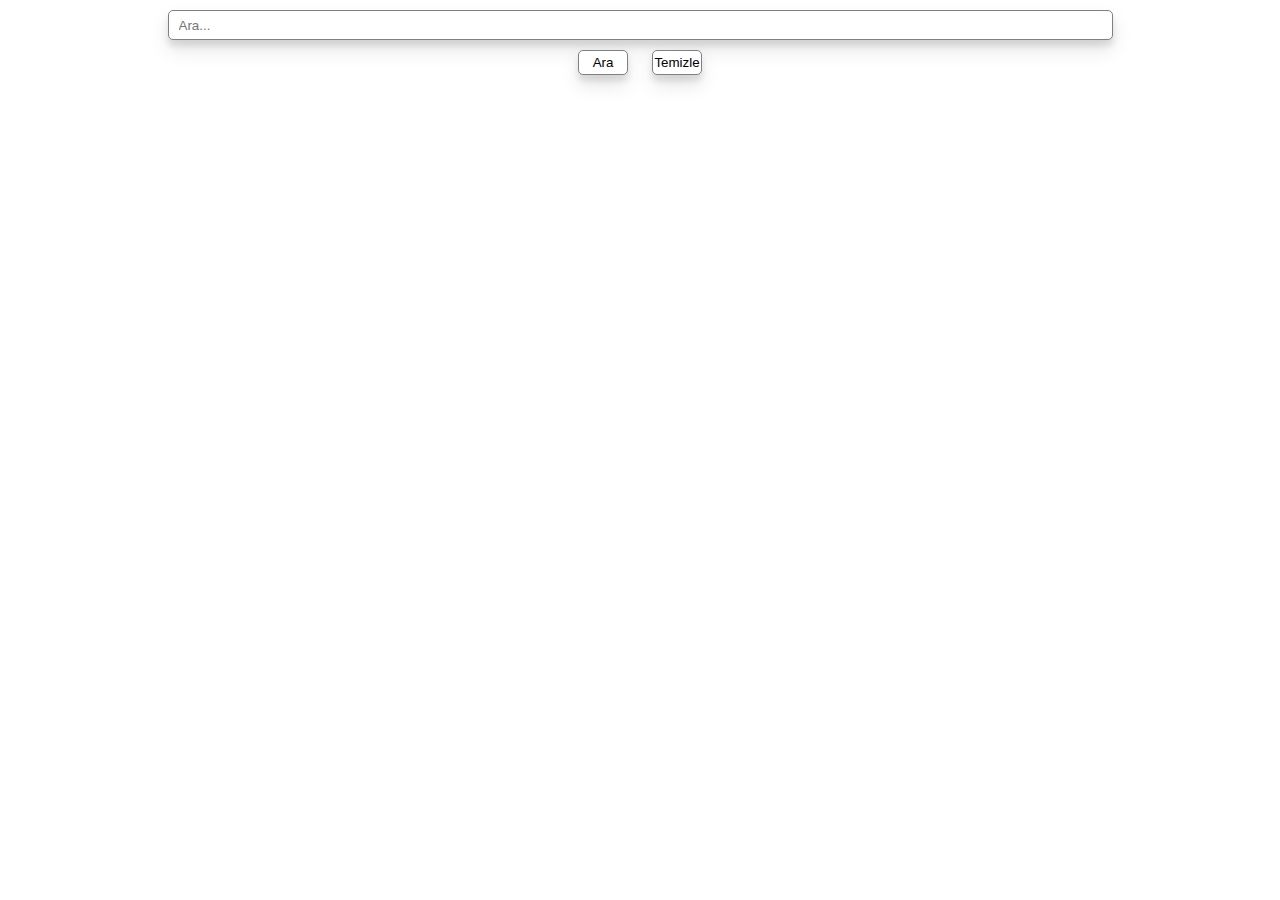
<file: 01-Resim Bulma Uygulaması/index.html>
<!DOCTYPE html>
<html lang="en">
<head>
    <meta charset="UTF-8">
    <meta http-equiv="X-UA-Compatible" content="IE=edge">
    <meta name="viewport" content="width=device-width, initial-scale=1.0">
    <link rel="stylesheet" href="style.css">
    <title>Resim Bulma Uygulaması</title>
</head>
<body>
  <div class="container">
    <div class="form-wrapper">
        <form action="" id="form">
            <input id="searchInput" type="text" placeholder="Ara..." style="width: 75%">

            <div class="button-wrapper">
                <button id="searchButton">Ara</button>
                <button id="clearButton">Temizle</button>
            </div>
        </form>
    </div>
    <div class="imagelist-wrapper">
        <!--resimlerimizi tutacak-->
    </div>
  </div>



    <script src="./script.js"></script>
</body>
</html>
</file>
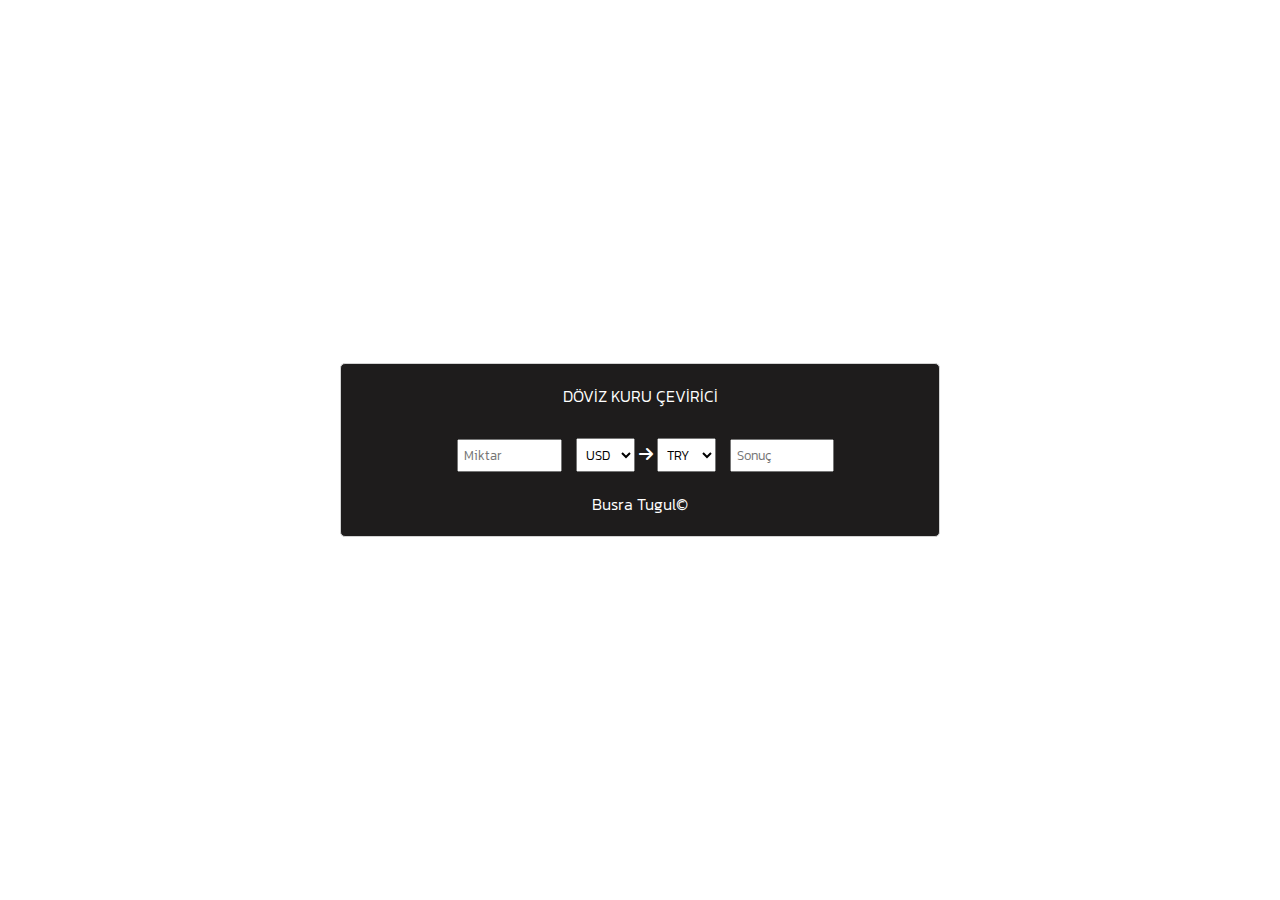
<file: 02-Döviz Kuru Uygulaması/index.html>
<!DOCTYPE html>
<html lang="en">
<head>
    <meta charset="UTF-8">
    <meta http-equiv="X-UA-Compatible" content="IE=edge">
    <meta name="viewport" content="width=device-width, initial-scale=1.0">
    <link rel="stylesheet" href="./style.css">
    <link rel="stylesheet" href="https://cdnjs.cloudflare.com/ajax/libs/font-awesome/6.4.0/css/all.min.css">
    <link href="https://fonts.googleapis.com/css2?family=Kanit:wght@200;300;500&display=swap" rel="stylesheet">
    <title>Currency Rates</title>
</head>
<body>
    <div id="container">
        <div id="main">
            <div class="header-wrapper">
                <h4">DÖVİZ KURU ÇEVİRİCİ</h4>
            </div>
            <div class="content-wrapper">
                <input id="amount" type="number" placeholder="Miktar">
                <select id="firstCurrencyOption">
                    <option selected>USD</option>
                    <option>EUR</option>
                    <option>JPY</option>
                    <option>BGN</option>
                    <option>CZK</option>
                    <option>DKK</option>
                    <option>GBP</option>
                    <option>HUF</option>
                    <option>PLN</option>
                    <option>RON</option>
                    <option>SEK</option>
                    <option>CHF</option>
                    <option>ISK</option>
                    <option>NOK</option>
                    <option>HRK</option>
                    <option>RUB</option>
                    <option>TRY</option>
                    <option>AUD</option>
                    <option>BRL</option>
                    <option>CAD</option>
                    <option>CNY</option>
                    <option>HKD</option>
                    <option>IDR</option>
                    <option>ILS</option>
                    <option>INR</option>
                    <option>KRW</option>
                    <option>MXN</option>
                    <option>MYR</option>
                    <option>NZD</option>
                    <option>PHP</option>
                    <option>SGD</option>
                    <option>THB</option>
                    <option>ZAR</option>
                </select>

                <i class="fa-solid fa-arrow-right"></i>

                <select id="secondCurrencyOption">
                    <option>USD</option>
                    <option>EUR</option>
                    <option>JPY</option>
                    <option>BGN</option>
                    <option>CZK</option>
                    <option>DKK</option>
                    <option>GBP</option>
                    <option>HUF</option>
                    <option>PLN</option>
                    <option>RON</option>
                    <option>SEK</option>
                    <option>CHF</option>
                    <option>ISK</option>
                    <option>NOK</option>
                    <option>HRK</option>
                    <option>RUB</option>
                    <option selected>TRY</option>
                    <option>AUD</option>
                    <option>BRL</option>
                    <option>CAD</option>
                    <option>CNY</option>
                    <option>HKD</option>
                    <option>IDR</option>
                    <option>ILS</option>
                    <option>INR</option>
                    <option>KRW</option>
                    <option>MXN</option>
                    <option>MYR</option>
                    <option>NZD</option>
                    <option>PHP</option>
                    <option>SGD</option>
                    <option>THB</option>
                    <option>ZAR</option>
                </select>

             <input type="number" id="result" readonly placeholder="Sonuç">   

             <span><a href="https://github.com/busratugul" target="_blank"> Busra Tugul</a>&copy;</span>
            </div>
        </div>
    </div>

    <script src="./currency.js"></script>
    <script src="./main.js"></script>
</body>
</html>
</file>
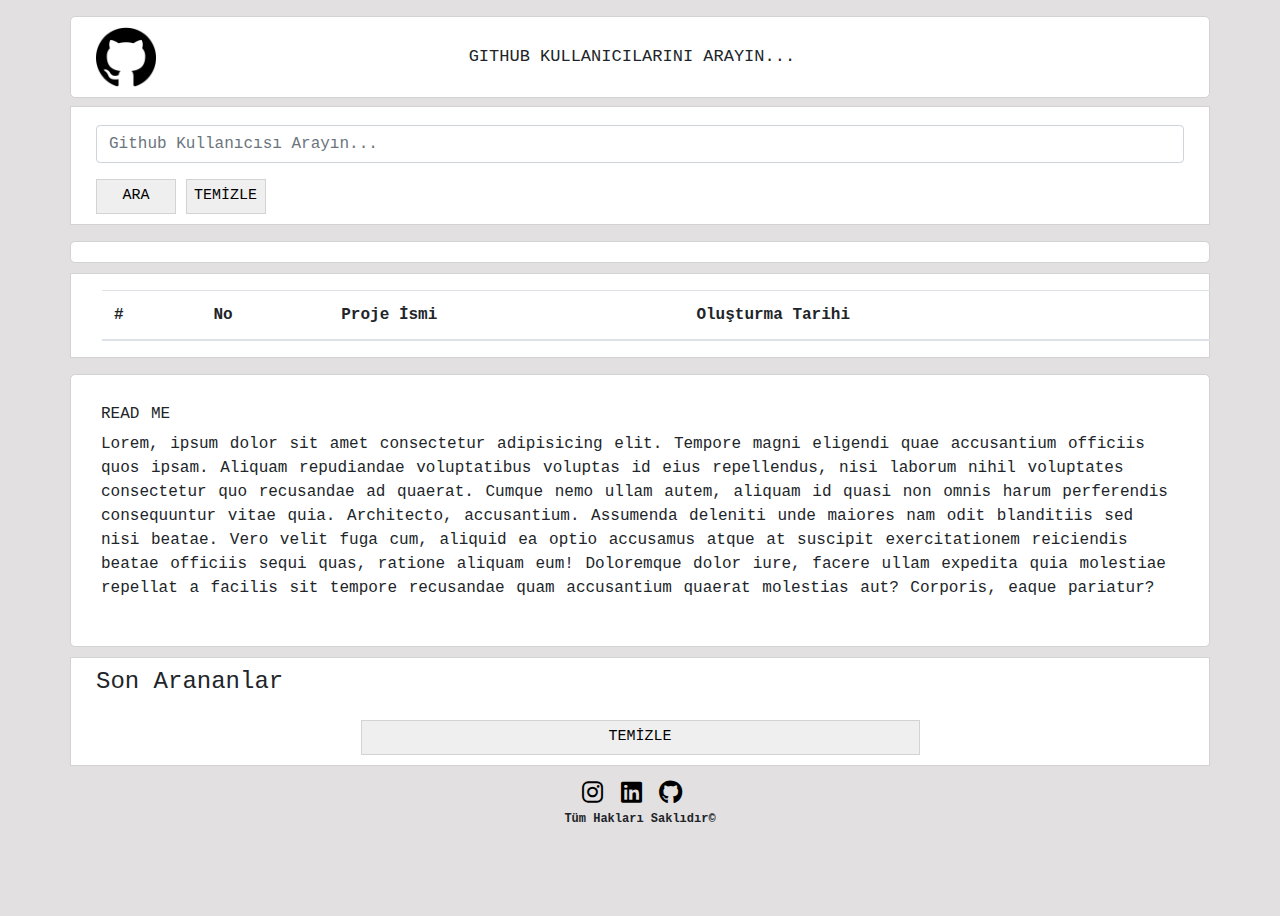
<file: 03-GitHub App/index.html>
<!DOCTYPE html>
<html lang="en">
<head>
    <meta charset="UTF-8">
    <meta http-equiv="X-UA-Compatible" content="IE=edge">
    <meta name="viewport" content="width=device-width, initial-scale=1.0">
    <link rel="stylesheet" href="https://cdnjs.cloudflare.com/ajax/libs/font-awesome/6.4.0/css/all.min.css">
    <link rel="stylesheet" href="https://cdn.jsdelivr.net/npm/bootstrap@4.3.1/dist/css/bootstrap.min.css" integrity="sha384-ggOyR0iXCbMQv3Xipma34MD+dH/1fQ784/j6cY/iJTQUOhcWr7x9JvoRxT2MZw1T" crossorigin="anonymous">
    <link rel="stylesheet" href="./css/app.css">
    <link rel="stylesheet" href="./css/header.css">
    <link rel="stylesheet" href="./css/content.css">
    <title>Git-Hub App</title>
</head>
<body>


    <div class="container">
    <div id="header" class="row mt-3">
            <div class="col-sm-2 col-md-3 col-lg-4">
                <img src="./img/githublogo.png" alt="github" id="github-logo">
            </div>
            <div class="col-sm-10 col-md-9 col-lg-8 mt-8">
                <h4 class="header-title">GITHUB KULLANICILARINI ARAYIN...</h4>
            </div>
        </div>

    <div id="searchDiv"class="row mt-2">
        <div class="col-sm-12 col-md-12 col-lg-12 mt-2" >
            <form action="" id="searchform">
                <input id="githubname" type="text" class="form-control" placeholder="Github Kullanıcısı Arayın...">
                <div>
                    <button type="submit" class="buton mt-3">
                        ARA
                    </button>
                    <button type="button" id="clearButton" class="buton mt-3">
                        TEMİZLE
                    </button>
                </div>
            </form>
            </div>
        </div>

    <div id="profileContentDiv" class="row mt-3">
           <!--  <div class="col-sm-12 col-md-4 col-lg-4 mt-3 mb-3">
                    <div id="profileDiv">
                        <img id="profileImg" class="mb-3" src="./img/134439412.jpeg" width="200" height="200" alt="">
                        <hr>
                        <span>Busra Tugul</span>
                        <span>Yazılım Geliştirici</span>
                    </div>
            </div>

            <div class="col-sm-12 col-md-8 col-lg-8 mt-3 mb-3">
                    <div id="badgeDiv" class="mt-1">
                        <button type="button" class="btn btn-secondary">
                            Takipçi <span class="badge badge-light">4</span>
                          </button>
                        <button type="button" class="btn btn-secondary">
                            Takip Edilen <span class="badge badge-light">4</span>
                          </button>
                        <button type="button" class="btn btn-secondary">
                            Repolar <span class="badge badge-light">4</span>
                          </button>
                    </div>
                    <div id="infoDiv" class="mt-3" >
                        <div class="info">
                            <img class="mr-1" src="./img/company.png" width="6%" height="10%" alt="" >
                            <span>Apple</span>
                        </div>
                        <div class="info">
                            <img class="mr-2" src="./img/location.png" width="5%" height="5%" alt="" >
                            <span>Istanbul</span>
                        </div>
                        <div class="info">
                            <img class="mr-2" src="./img/mail.png" width="5%" height="5%" alt="">
                            <span>bsratugul@gmail.com</span>
                        </div>
                        <div class="info">
                            <a id="showRepo" href="#">Repoları Göster</a>
                        </div>
                    </div>

            </div> -->
    </div>

    <div id="reposDiv" class="row">
        <div class="col-sm-12 col-md-12 col-lg-12">
            <table id="table"  class="table table-striped m-3">
                <thead>
                  <tr>
                    <th scope="col">#</th>
                    <th scope="col">No</th>
                    <th scope="col">Proje İsmi</th>
                    <th scope="col">Oluşturma Tarihi</th>
                  </tr>
                </thead>
                <tbody id="tableContent">
                  <!-- <tr>
                    <th scope="row">1</th>
                    <td>Mark</td>
                    <td>Otto</td>
                  </tr> -->
                </tbody>
              </table>
        </div>
    </div>

    <div class="row mt-3">
    <div id="readMeDiv" class="col-sm-12 col-md-12 col-lg-12">

    <h6>READ ME</h6>
        <p id="todaySentenceDiv">
            Lorem, ipsum dolor sit amet consectetur adipisicing elit. Tempore magni eligendi quae accusantium officiis quos ipsam. Aliquam repudiandae voluptatibus voluptas id eius repellendus, nisi laborum nihil voluptates consectetur quo recusandae ad quaerat. Cumque nemo ullam autem, aliquam id quasi non omnis harum perferendis consequuntur vitae quia. Architecto, accusantium. Assumenda deleniti unde maiores nam odit blanditiis sed nisi beatae. Vero velit fuga cum, aliquid ea optio accusamus atque at suscipit exercitationem reiciendis beatae officiis sequi quas, ratione aliquam eum! Doloremque dolor iure, facere ullam expedita quia molestiae repellat a facilis sit tempore recusandae quam accusantium quaerat molestias aut? Corporis, eaque pariatur?
        </p>
     
    </div>
    </div>

    <div id="searchUserDiv" class="row">
        <div class="col-sm-12 col-md-6 col-lg-6">
            <div id="searchMain">
                <h4>Son Arananlar</h4>
            </div>
        </div>

        <ul id="searchedUserList" class="list-group">
            <!-- <li class="list-group-item">Onur Tugul</li> -->
           
        </ul>

        <button id="clearAllButton" class="buton mt-3" style="width:50%; margin: auto;"> TEMİZLE </button>

    </div>

    <div class="col-sm-12 col-md-12 col-lg-12">
          <div class="footer mt-3">
            <a href="https://github.com/busratugul" target="_blank"><i class="fa-brands fa-instagram fa-xl"></i></a>
            <a href="https://github.com/busratugul" target="_blank"><i class="fa-brands fa-linkedin fa-xl ml-2"></i></a>
            <a href="https://github.com/busratugul" target="_blank"><i class="fa-brands fa-github fa-xl ml-2 mr-3"></i></a>
            <br> 
            <span style="font-size:small ;"><b> Tüm Hakları Saklıdır&#169</b></span>
          </div>
        </div>
    
    </div>
    











    <script src="./js/storage.js"></script>
    <script src="./js/ui.js"></script>
    <script src="./js/github.js"></script>
    <script src="./js/main.js"></script>
    <script src="https://code.jquery.com/jquery-3.3.1.slim.min.js" integrity="sha384-q8i/X+965DzO0rT7abK41JStQIAqVgRVzpbzo5smXKp4YfRvH+8abtTE1Pi6jizo" crossorigin="anonymous"></script>
    <script src="https://cdn.jsdelivr.net/npm/popper.js@1.14.7/dist/umd/popper.min.js" integrity="sha384-UO2eT0CpHqdSJQ6hJty5KVphtPhzWj9WO1clHTMGa3JDZwrnQq4sF86dIHNDz0W1" crossorigin="anonymous"></script>
    <script src="https://cdn.jsdelivr.net/npm/bootstrap@4.3.1/dist/js/bootstrap.min.js" integrity="sha384-JjSmVgyd0p3pXB1rRibZUAYoIIy6OrQ6VrjIEaFf/nJGzIxFDsf4x0xIM+B07jRM" crossorigin="anonymous"></script>
    
</body>
</html>
</file>
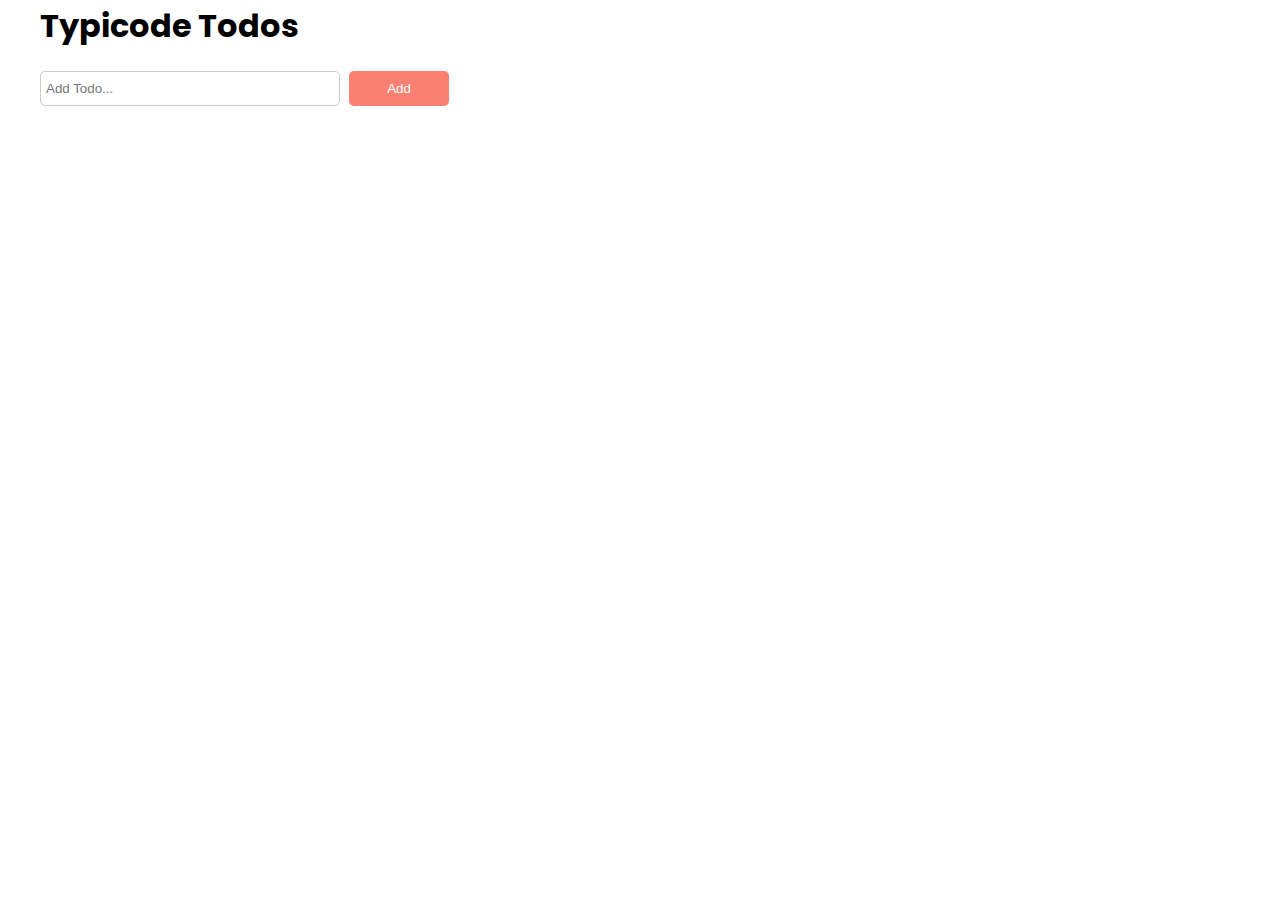
<file: 05-Typicode Todos/index.html>
<!DOCTYPE html>
<html lang="en">
  <head>
    <meta charset="UTF-8" />
    <meta http-equiv="X-UA-Compatible" content="IE=edge" />
    <meta name="viewport" content="width=device-width, initial-scale=1.0" />
    <link rel="stylesheet" href="style.css" />
    <title>Typicode Todos</title>
  </head>
  <body>
    <div class="container">
      <header>
        <h1>Typicode Todos</h1>
      </header>
      <main>
        <form id="todo-form">
          <input type="text" id="title" placeholder="Add Todo..." />
          <button type="submit">Add</button>
        </form>

        <div id="todo-list"></div>
      </main>
    </div>

    <script src="./script.js"></script>
  </body>
</html>
</file>
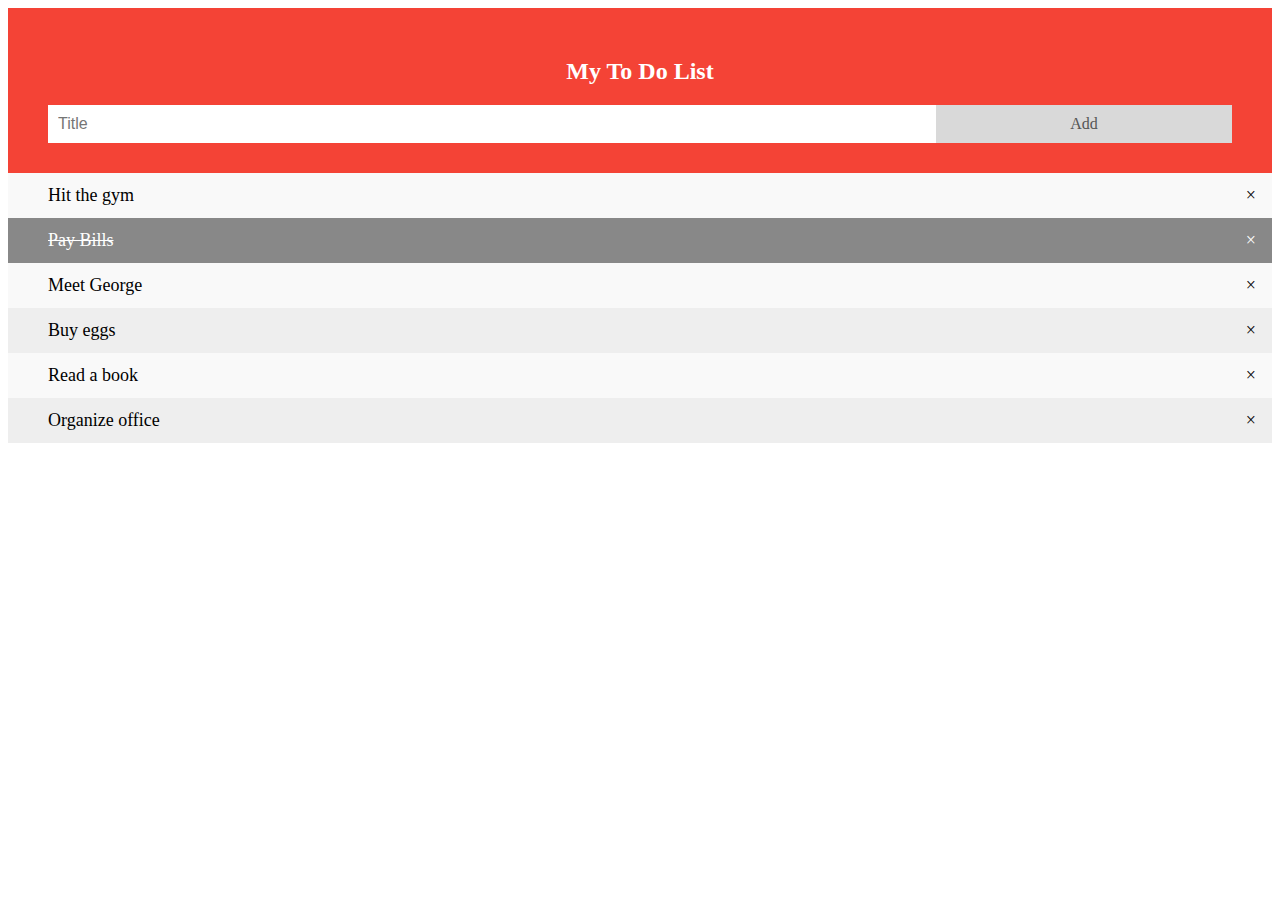
<file: 06-basic-todo-list/index.html>
<!DOCTYPE html>
<html lang="en">
<head>
    <meta charset="UTF-8">
    <meta http-equiv="X-UA-Compatible" content="IE=edge">
    <meta name="viewport" content="width=device-width, initial-scale=1.0">
    <link rel="stylesheet" href="style.css">
    <title>ToDo List</title>
</head>
<body>
    <div id="myDIV" class="header">
         <h2>My To Do List</h2>    
         <input type="text" id="myInput" placeholder="Title">
         <span onclick="newElement()" class="addBtn">Add</span>
    </div>

    <ul id="myUL">
        <li>Hit the gym</li>
        <li class="checked">Pay Bills</li>
        <li>Meet George</li>
        <li>Buy eggs</li>
        <li>Read a book</li>
        <li>Organize office</li>
    </ul>



    <script src="app.js"></script>
</body>
</html>
</file>
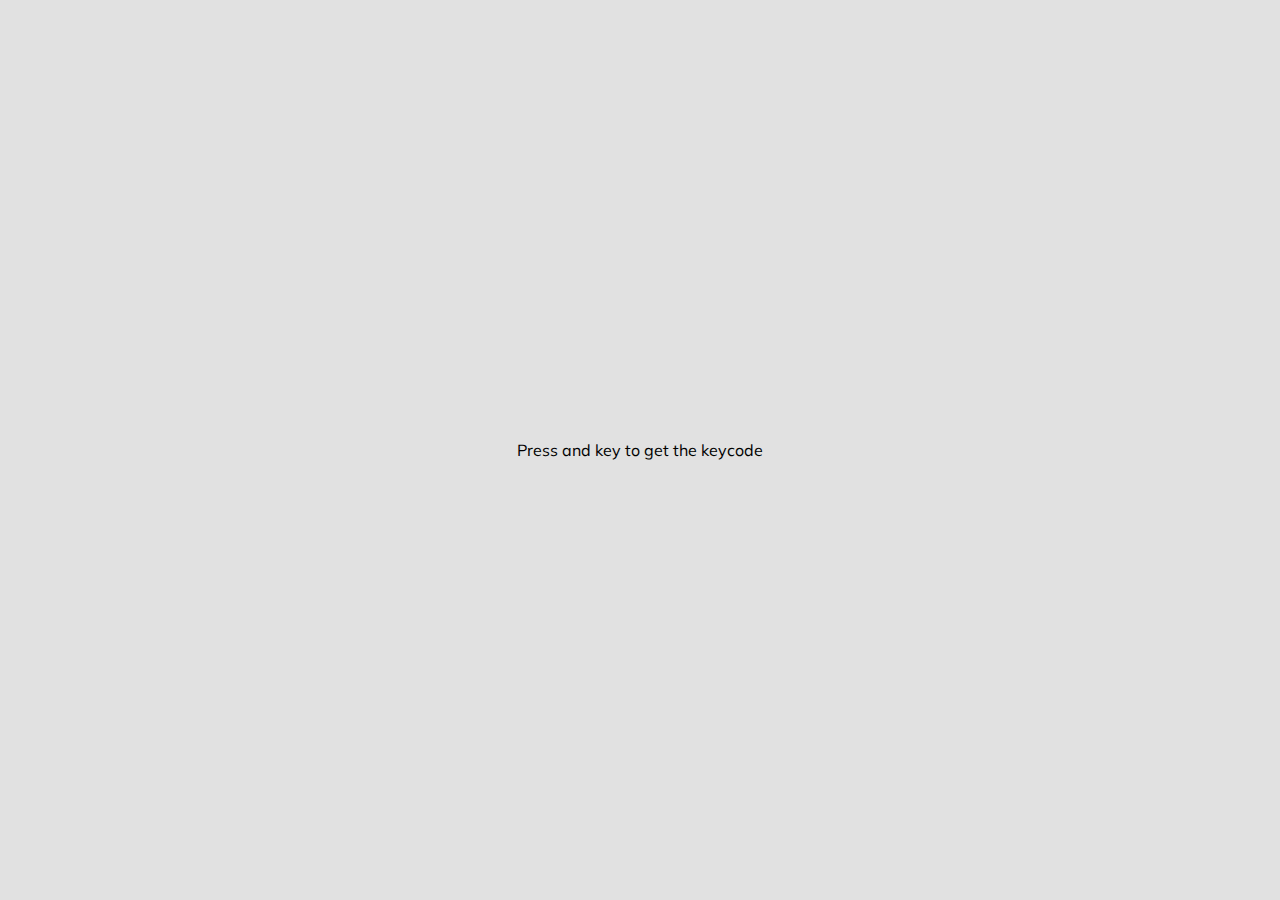
<file: 07-KeyCode/index.html>
<!DOCTYPE html>
<html lang="en">
  <head>
    <meta charset="UTF-8" />
    <meta name="viewport" content="width=device-width, initial-scale=1.0" />
    <link rel="stylesheet" href="style.css" />
    <title>Event KeyCodes</title>
  </head>
  <body>
    <div id="insert">Press and key to get the keycode</div>
    <script src="script.js"></script>
  </body>
</html>
</file>
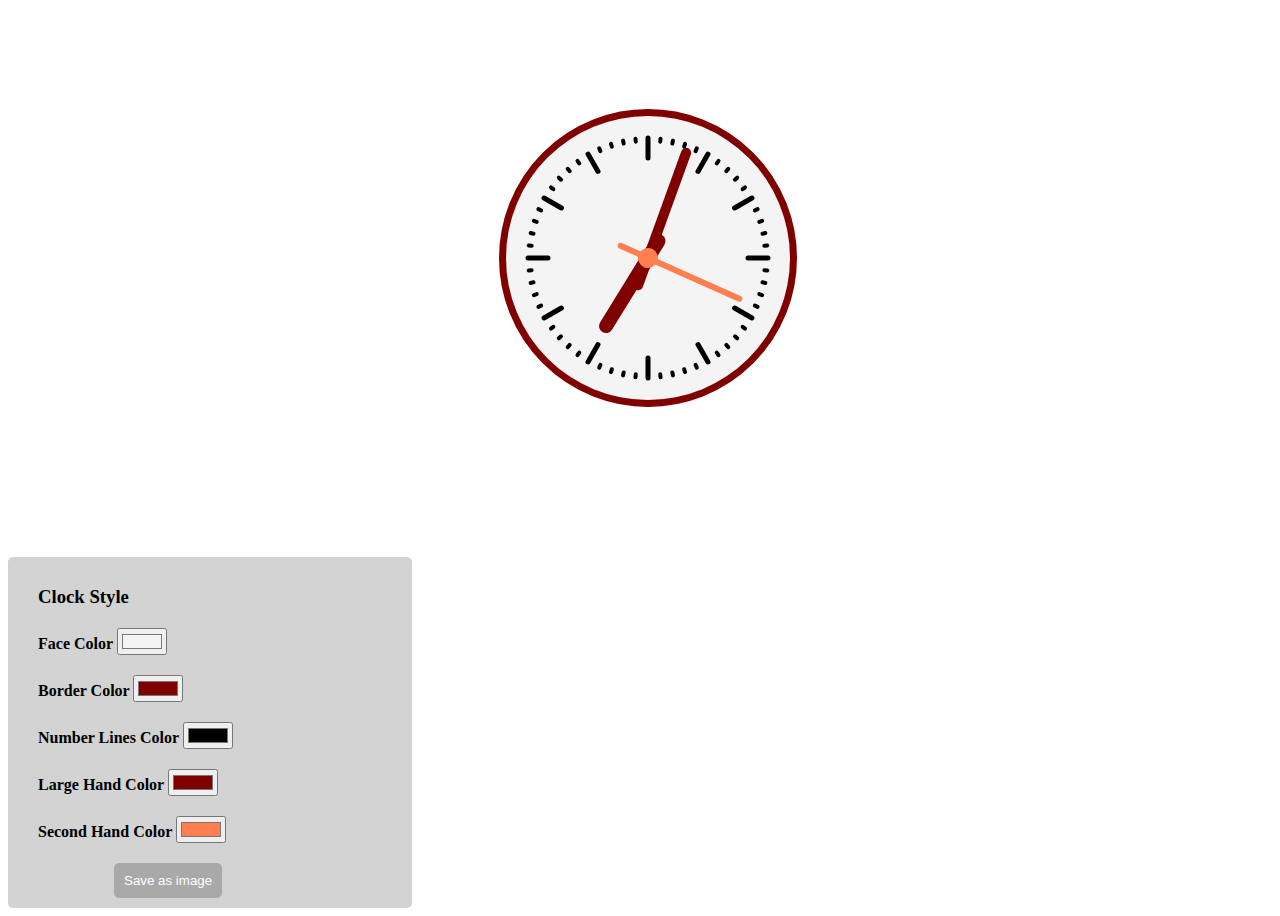
<file: 11-animatedClock/index.html>
<!DOCTYPE html>
<html lang="en">
<head>
    <meta charset="UTF-8">
    <meta name="viewport" content="width=device-width, initial-scale=1.0">
    <link rel="stylesheet" href="style.css">
    <title>Animated Clock</title>
</head>
<body>
    <div class="card">
        <h3>Clock Style</h3>
        <form>
            <div class="form-input">
                <label for="face-color">Face Color</label>
                <input type="color" value="#f4f4f4" id="face-color">
            </div>
            <div class="form-input">
                <label for="border-color">Border Color</label>
                <input type="color" value="#800000" id="border-color">
            </div>
            <div class="form-input">
                <label for="line-color">Number Lines Color</label>
                <input type="color" value="#000000" id="line-color">
            </div>
            <div class="form-input">
                <label for="large-hand-color">Large Hand Color</label>
                <input type="color" value="#800000" id="large-hand-color">
            </div>
            <div class="form-input">
                <label for="second-hand-color">Second Hand Color</label>
                <input type="color" value="#ff7f50" id="second-hand-color">
            </div>
        </form>
        <button id="save-btn">Save as image</button>
    </div>
    <div><canvas id="canvas" width="500" height="500"></canvas></div>
    
    <script src="script.js"></script>
</body>
</html>
</file>
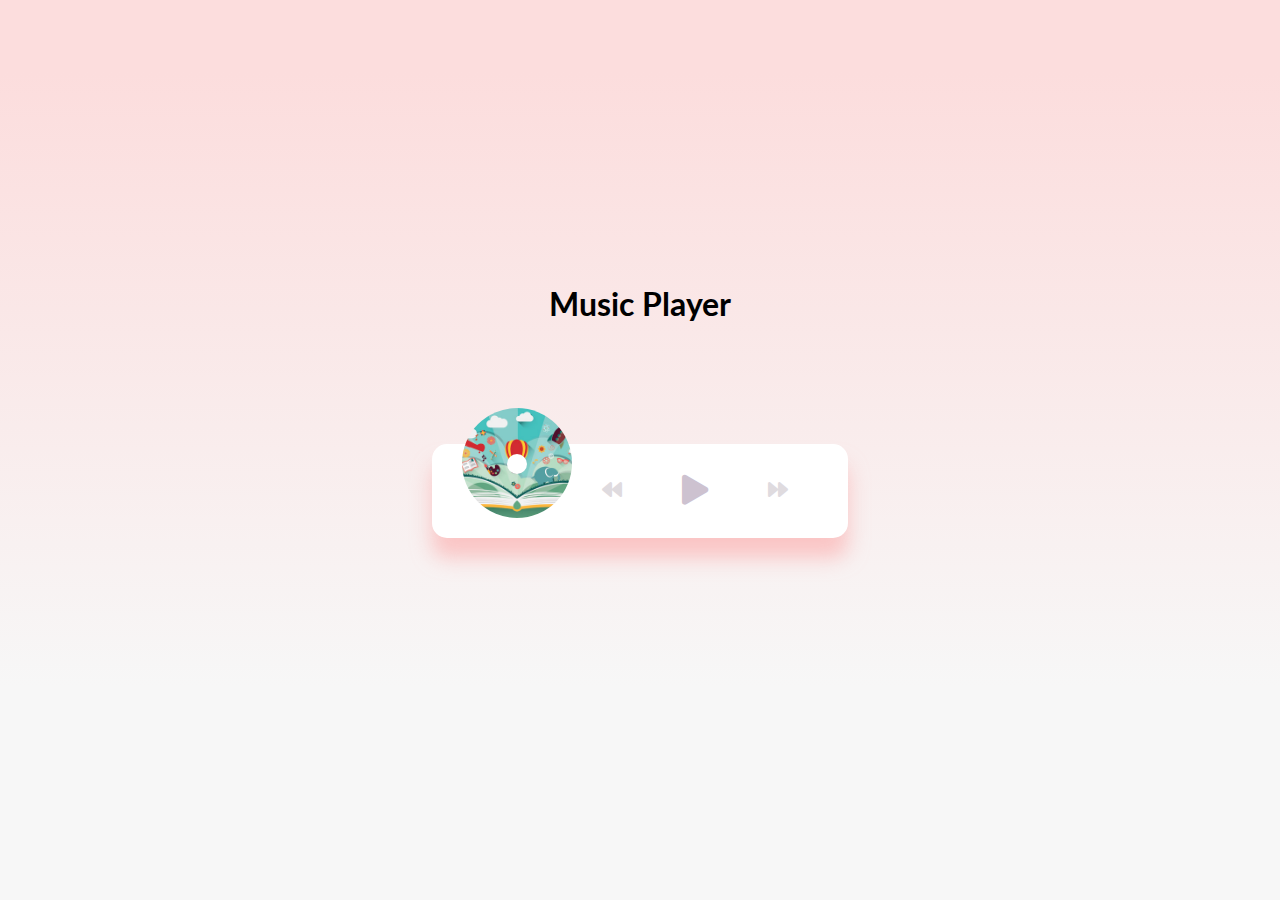
<file: 12-MusicPlayer/index.html>
<!DOCTYPE html>
<html lang="en">
  <head>
    <meta charset="UTF-8" />
    <meta name="viewport" content="width=device-width, initial-scale=1.0" />
    <meta http-equiv="X-UA-Compatible" content="ie=edge" />
    <link
      rel="stylesheet"
      href="https://cdnjs.cloudflare.com/ajax/libs/font-awesome/5.10.2/css/all.min.css"
    />
    <link rel="stylesheet" href="style.css" />
    <title>Music Player</title>
  </head>
  <body>
    <h1>Music Player</h1>

    <div class="music-container" id="music-container">
      <div class="music-info">
        <h4 id="title"></h4>
        <div class="progress-container" id="progress-container">
          <div class="progress" id="progress"></div>
        </div>
      </div>

      <audio src="music/ukulele.mp3" id="audio"></audio>

      <div class="img-container">
        <img src="images/ukulele.jpg" alt="music-cover" id="cover" />
      </div>
      <div class="navigation">
        <button id="prev" class="action-btn">
          <i class="fas fa-backward"></i>
        </button>
        <button id="play" class="action-btn action-btn-big">
          <i class="fas fa-play"></i>
        </button>
        <button id="next" class="action-btn">
          <i class="fas fa-forward"></i>
        </button>
      </div>
    </div>
    <script src="script.js" defer></script>
  </body>
</html>
</file>
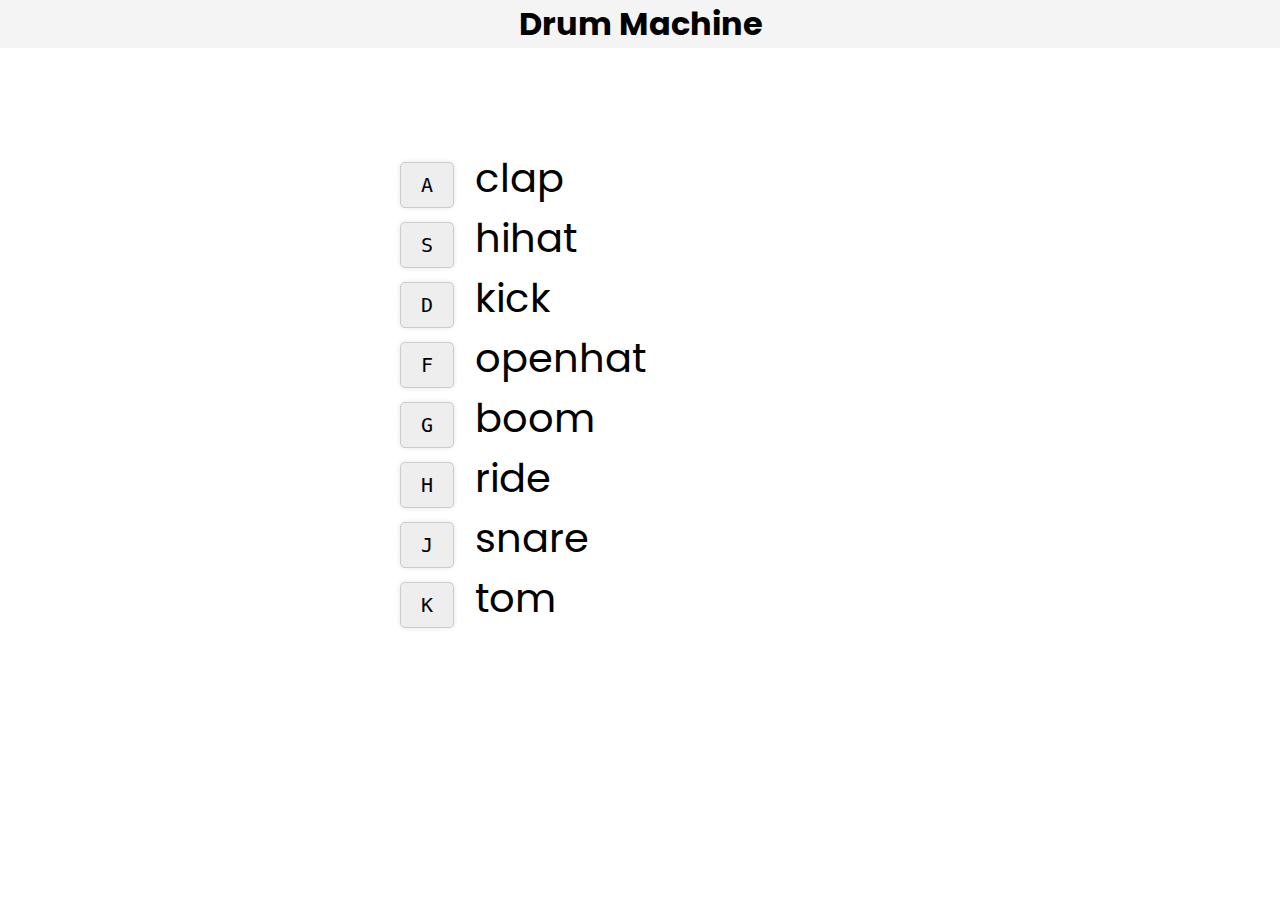
<file: 13-drumMachine/index.html>
<!DOCTYPE html>
<html lang="en">
  <head>
    <meta charset="UTF-8" />
    <meta http-equiv="X-UA-Compatible" content="IE=edge" />
    <meta name="viewport" content="width=device-width, initial-scale=1.0" />
    <link rel="stylesheet" href="style.css" />
    <script src="script.js" defer></script>
    <title>Drum Machine</title>
  </head>
  <body>
    <header>
      <h1>Drum Machine</h1>
    </header>
    <div class="keys">
      <div data-key="65" class="key">
        <kbd>A</kbd>
        <span class="sound">clap</span>
      </div>
      <div data-key="83" class="key">
        <kbd>S</kbd>
        <span class="sound">hihat</span>
      </div>
      <div data-key="68" class="key">
        <kbd>D</kbd>
        <span class="sound">kick</span>
      </div>
      <div data-key="70" class="key">
        <kbd>F</kbd>
        <span class="sound">openhat</span>
      </div>
      <div data-key="71" class="key">
        <kbd>G</kbd>
        <span class="sound">boom</span>
      </div>
      <div data-key="72" class="key">
        <kbd>H</kbd>
        <span class="sound">ride</span>
      </div>
      <div data-key="74" class="key">
        <kbd>J</kbd>
        <span class="sound">snare</span>
      </div>
      <div data-key="75" class="key">
        <kbd>K</kbd>
        <span class="sound">tom</span>
      </div>
    </div>

    <audio data-key="65" src="sounds/clap.wav"></audio>
    <audio data-key="83" src="sounds/hihat.wav"></audio>
    <audio data-key="68" src="sounds/kick.wav"></audio>
    <audio data-key="70" src="sounds/openhat.wav"></audio>
    <audio data-key="71" src="sounds/boom.wav"></audio>
    <audio data-key="72" src="sounds/ride.wav"></audio>
    <audio data-key="74" src="sounds/snare.wav"></audio>
    <audio data-key="75" src="sounds/tom.wav"></audio>
  </body>
</html>
</file>
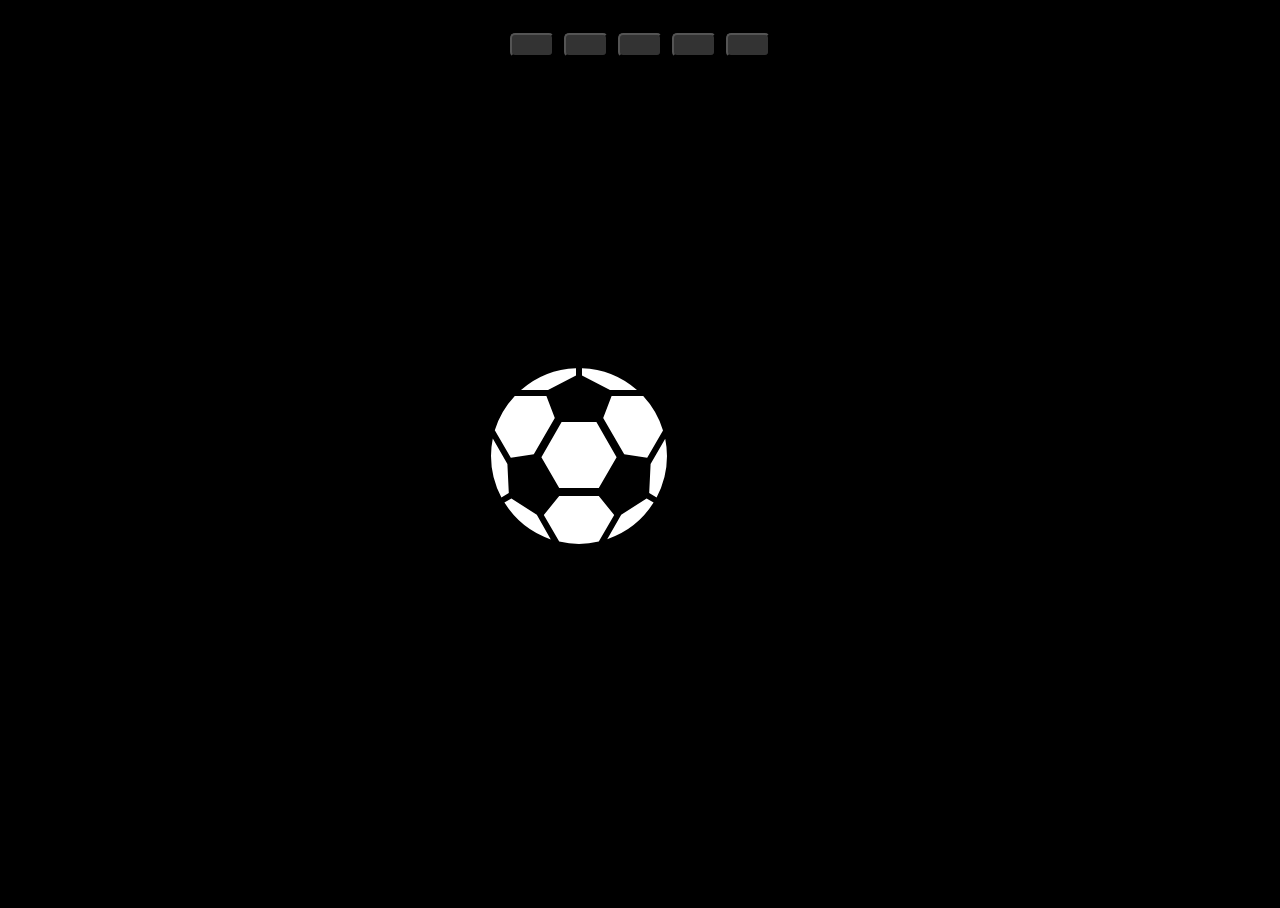
<file: 15-ballAnimation/index.html>
<!DOCTYPE html>
<html lang="en">
  <head>
    <meta charset="UTF-8" />
    <meta name="viewport" content="width=device-width, initial-scale=1.0" />
    <meta http-equiv="X-UA-Compatible" content="ie=edge" />
    <title>Web Animations API</title>
    <link
      rel="stylesheet"
      href="https://cdnjs.cloudflare.com/ajax/libs/font-awesome/6.2.1/css/all.min.css"
      integrity="sha512-MV7K8+y+gLIBoVD59lQIYicR65iaqukzvf/nwasF0nqhPay5w/9lJmVM2hMDcnK1OnMGCdVK+iQrJ7lzPJQd1w=="
      crossorigin="anonymous"
      referrerpolicy="no-referrer"
    />
    <link rel="stylesheet" href="style.css" />
    <script src="script.js" defer></script>
  </head>
  <body>
    <div class="wrapper">
      <div class="controls">
        <button id="play"><i class="fa-solid fa-play"></i></button>
        <button id="pause"><i class="fa-solid fa-pause"></i></button>
        <button id="reverse">
          <i class="fa-solid fa-clock-rotate-left"></i>
        </button>
        <button id="speed-up"><i class="fa-solid fa-plus"></i></button>
        <button id="slow-down"><i class="fa-solid fa-minus"></i></button>
      </div>
      <div id="ball">
        <svg
          xmlns="http://www.w3.org/2000/svg"
          width="194"
          height="194"
          version="1.1"
        >
          <circle fill="#000000" cx="97" cy="97" r="97" />
          <path
            fill="#ffffff"
            d="m 94,9.2 a 88,88 0 0 0 -55,21.8 l 27,0 28,-14.4 0,-7.4 z m 6,0 0,7.4 28,14.4 27,0 a 88,88 0 0 0 -55,-21.8 z m -67.2,27.8 a 88,88 0 0 0 -20,34.2 l 16,27.6 23,-3.6 21,-36.2 -8.4,-22 -31.6,0 z m 96.8,0 -8.4,22 21,36.2 23,3.6 15.8,-27.4 a 88,88 0 0 0 -19.8,-34.4 l -31.6,0 z m -50,26 -20.2,35.2 17.8,30.8 39.6,0 17.8,-30.8 -20.2,-35.2 -34.8,0 z m -68.8,16.6 a 88,88 0 0 0 -1.8,17.4 88,88 0 0 0 10.4,41.4 l 7.4,-4.4 -1.4,-29 -14.6,-25.4 z m 172.4,0.2 -14.6,25.2 -1.4,29 7.4,4.4 a 88,88 0 0 0 10.4,-41.4 88,88 0 0 0 -1.8,-17.2 z m -106,57.2 -15.4,19 L 77.2,182.6 a 88,88 0 0 0 19.8,2.4 88,88 0 0 0 19.8,-2.4 l 15.4,-26.6 -15.4,-19 -39.6,0 z m -47.8,2.6 -7,4 A 88,88 0 0 0 68.8,180.4 l -14,-24.6 -25.4,-16.2 z m 135.2,0 -25.4,16.2 -14,24.4 a 88,88 0 0 0 46.4,-36.6 l -7,-4 z"
          />
        </svg>
      </div>
    </div>
  </body>
</html>
</file>
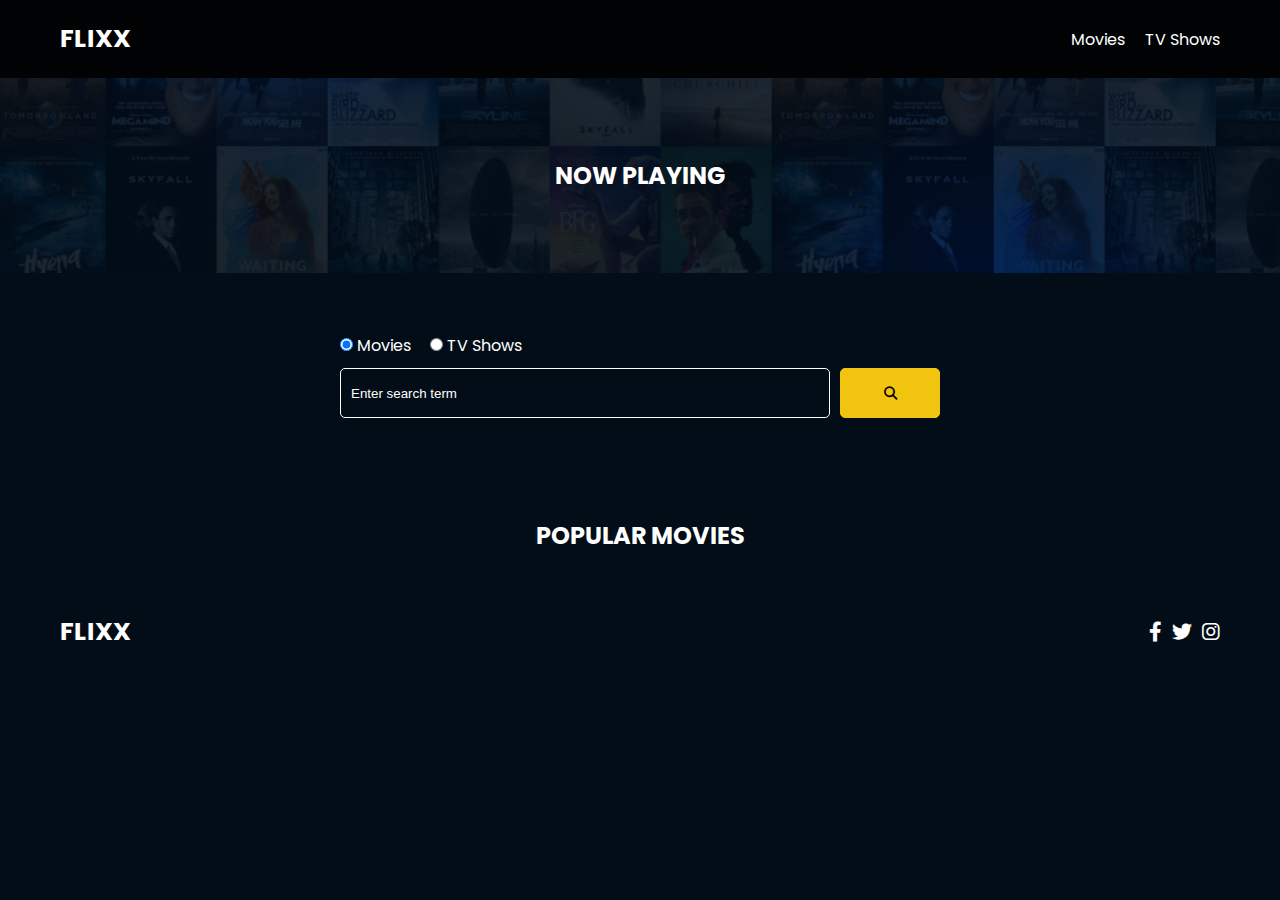
<file: 16-FlixMovie/index.html>
<!DOCTYPE html>
<html lang="en">
  <head>
    <meta charset="UTF-8" />
    <meta http-equiv="X-UA-Compatible" content="IE=edge" />
    <meta name="viewport" content="width=device-width, initial-scale=1.0" />
    <link rel="preconnect" href="https://fonts.googleapis.com" />
    <link rel="preconnect" href="https://fonts.gstatic.com" crossorigin />
    <link
      href="https://fonts.googleapis.com/css2?family=Poppins:wght@300;400;700&display=swap"
      rel="stylesheet"
    />
    <link rel="stylesheet" href="lib/swiper.css" />
    <link rel="stylesheet" href="lib/fontawesome.css" />
    <link rel="stylesheet" href="css/style.css" />
    <link rel="stylesheet" href="css/spinner.css" />

    <title>Flixx</title>
  </head>
  <body>
    <header class="main-header">
      <div class="container">
        <div class="logo">
          <a href="/js-projects/16-FlixMovie/index.html">FLIXX</a>
        </div>
        <nav>
          <ul>
            <li>
              <a class="nav-link" href="/js-projects/16-FlixMovie/index.html"
                >Movies</a
              >
            </li>
            <li>
              <a class="nav-link" href="/js-projects/16-FlixMovie/shows.html"
                >TV Shows</a
              >
            </li>
          </ul>
        </nav>
      </div>
    </header>

    <!-- Now Playing Section -->
    <section class="now-playing">
      <h2>Now Playing</h2>
      <div class="swiper">
        <div class="swiper-wrapper"></div>
      </div>
    </section>

    <!-- Search Movies -->
    <section class="search">
      <div class="container">
        <div id="alert"></div>
        <form
          action="/js-projects/16-FlixMovie/search.html"
          class="search-form"
        >
          <!-- movies and shows radio box -->
          <div class="search-radio">
            <input type="radio" id="movie" name="type" value="movie" checked />
            <label for="movies">Movies</label>
            <input type="radio" id="tv" name="type" value="tv" />
            <label for="shows">TV Shows</label>
          </div>
          <div class="search-flex">
            <input
              type="text"
              name="search-term"
              id="search-term"
              placeholder="Enter search term"
            />
            <button class="btn" type="submit">
              <i class="fas fa-search"></i>
            </button>
          </div>
        </form>
      </div>
    </section>

    <!-- Popular Movies -->
    <section class="container">
      <h2>Popular Movies</h2>
      <div id="popular-movies" class="grid"></div>
    </section>

    <!-- Footer -->
    <footer class="main-footer">
      <div class="container">
        <div class="logo"><span>FLIXX</span></div>
        <div class="social-links">
          <a href="https://www.facebook.com" target="_blank"
            ><i class="fab fa-facebook-f"></i
          ></a>
          <a href="https://www.twitter.com" target="_blank"
            ><i class="fab fa-twitter"></i
          ></a>
          <a href="https://www.instagram.com" target="_blank"
            ><i class="fab fa-instagram"></i
          ></a>
        </div>
      </div>
    </footer>

    <div class="spinner"></div>
    <script src="lib/swiper.js"></script>
    <script src="js/script.js" defer></script>
  </body>
</html>
</file>
<file: 01-Resim Bulma Uygulaması/style.css>
* {
    margin: 0;
    padding: 0;
    box-sizing: border-box;
}


.container {
    position: relative;
    width: 100%;
    height: 100vh;
}


.form-wrapper {
    width: 100%;
    padding: 10px;
}


#form {
    display: flex;
    flex-direction: column;
    align-items: center;
}

input {
    height: 30px;
    padding: 5px;
    border-radius: 5px;
    border: 1px solid gray;
    cursor: pointer;
    padding-left: 10px; 
    box-shadow: 0 10px 20px rgba(0,0,0,0.1), 0 6px 6px rgba(0,0,0,0.1);
}

input:focus, input:valid {
    outline: 0;
}

.button-wrapper {
    margin: 10px 10px;
}

#searchButton {
    width: 50px;
    height: 25px;
    background-color: #fff;
    border: 1px solid gray;
    border-radius: 5px;
    margin-right: 10px;
    cursor: pointer;
    box-shadow: 0 10px 20px rgba(0,0,0,0.1), 0 6px 6px rgba(0,0,0,0.1);
}
#clearButton {
    width: 50px;
    height: 25px;
    background-color: #fff;
    border: 1px solid gray;
    border-radius: 5px;
    margin-left: 10px;
    cursor: pointer;
    box-shadow: 0 10px 20px rgba(0,0,0,0.1), 0 6px 6px rgba(0,0,0,0.1);
}

#searchButton:hover, #clearButton:hover {
    transform: scale(0.98);
    background-color: gray;
    color: #fff;
}


.imagelist-wrapper {
    display: flex;
   flex-direction: row;
   flex-wrap: wrap;
   justify-content: center;
}

.imagelist-wrapper > .card {
    border: 1px solid gray;
    margin: 10px;
    padding: 15px;
    border-radius: 5px;
    box-shadow: 0 10px 20px rgba(0,0,0,0.1), 0 6px 6px rgba(0,0,0,0.1);

}
</file>
<file: 02-Döviz Kuru Uygulaması/style.css>
* {
    margin: 0;
    padding: 0;
    font-family: 'Kanit', sans-serif;
    font-weight: 300;
    box-sizing: border-box;
    cursor: pointer;
}

#container{
    display: flex;
    flex-direction: column;
    align-items: center;
    justify-content: center;
    width: 100%;
    height: 100vh;
}

#main {
    background-color: rgb(30, 28, 28);
    color: #fff;
    display: flex;
    flex-direction:column;
    align-items: center;
    justify-content: center;
    border: 1px solid lightgray;
    width: 600px;
    padding: 20px;
    border-radius: 5px;
    cursor: pointer;
}

.header-wrapper {
    margin-bottom: 30px;
    text-align: center;
}

input {
    margin: 0px 10px;
    width: 20%;
    height: 33px;
    padding-left: 5px;
}

#amount {
    margin-left: 15%;
}

select {
    padding: 5px;
}

span {
    display: block;
    text-align: center;
    margin-top: 20px;
}

input:focus, select:focus {
    outline: 0;
}

input:hover, select:hover {
    transform: scale(0.98);
}

#result {
    cursor: no-drop;
}

a {
    color: #fff;
    text-decoration: none;
}

a:hover{
    color: bisque;
}

span:hover{
    transform: scale(0.98);
    color: bisque;
}
</file>
<file: 03-GitHub App/css/app.css>
body {
    width:100vw ;
    height: 100vh;
    margin: 0;
    box-sizing: border-box;
    background-color: rgb(226, 224, 224);
    font-family: monospace;
    
}
</file>
<file: 03-GitHub App/css/header.css>
#header {
    background-color: #fff;
    border: 1px solid lightgray;
    padding: 10px;
    border-radius: 5px;
}

#github-logo {
    width: 60px;
    height: 60px;
}

.header-title {
    text-align: left;
    font-size: 17px;
    margin-top: 20px;
}

#searchDiv {
    background-color: #fff;
    border: 1px solid lightgray;
    padding: 10px;
}

.buton {
    border: 1px solid lightgray;
    width: 80px;
    font-size: 15px;
    text-align: center;
    padding: 5px;
    transition: 0.5s;
}

.buton:hover {
    background-color: lightgray;
    transform: scale(0.98);
}

.footer{
    text-align: center;
}

i {
    color: black;
}

i:hover {
    color: darkgrey;
    transform: scale(0.98);
}
</file>
<file: 03-GitHub App/css/content.css>
#profileContentDiv {
        background-color: #fff;
        border: 1px solid lightgray;
        padding: 10px;
        border-radius: 5px;
}

#profileDiv {
    border: 1px solid lightgray;
    padding: 20px;
    display: flex;
    flex-direction: column;
    align-items: center;
    justify-content: center;
}

#profileImg {
    border-radius: 50%;
}

hr {
    border: 1px solid lightgray;
    width: 50%;
}

.info {
    margin: 10px;
    cursor: pointer;
    display: flex;
    justify-content: center;
}

#badgeDiv {
    text-align: center;
}

#reposDiv {
    background-color: #fff;
    border: 1px solid lightgray;
    margin-top: 10px;
}

#readMeDiv {
    background-color: #fff;
    border: 1px solid lightgray;
    padding: 30px;
    border-radius: 5px;
    word-spacing: 2px;  
    text-align: left;
}

#searchUserDiv {
    background-color: #fff;
    border: 1px solid lightgray;
    margin-top: 10px;
    padding: 10px;
    display: flex;
    flex-direction: column;
    justify-content: center;
   
}

#searchMain {
    display: flex;
    flex-direction: row;
}
</file>
<file: 05-Typicode Todos/style.css>
@import url('https://fonts.googleapis.com/css2?family=Poppins:wght@300;400;600;700&display=swap');

*,
*:before,
*:after {
  box-sizing: border-box;
  padding: 0;
  margin: 0;
}

body {
  font-family: 'Poppins';
  line-height: 1.6;
  padding: 0 40px;
}

header {
  margin-bottom: 20px;
}

button {
  padding: 10px;
  background: salmon;
  color: white;
  border-radius: 5px;
  width: 100px;
  border: none;
}

input[type='text'] {
  padding: 5px;
  border-radius: 5px;
  width: 300px;
  height: 35px;
  border: 1px #ccc solid;
  margin-right: 5px;
}

#todo-list {
  display: flex;
  flex-wrap: wrap;
  margin-top: 20px;
}

#todo-list > div {
  border: 1px #666 solid;
  padding: 10px;
  margin: 5px;
  cursor: pointer;
}

.done {
  background: #ccc;
}
</file>
<file: 06-basic-todo-list/style.css>
*{
    box-sizing: border-box;
}

ul{
    margin: 0;
    padding:0;
}

ul li{
    cursor:pointer;
    position: relative;
    padding:12px 8px 12px 40px;
    background: #eee;
    font-size: 18px;
    transition: 0.2;

    -webkit-user-select: none;
    -moz-user-select: none;
    user-select: none;
}

ul li:nth-child(odd){
    background: #f9f9f9;
}

ul li:hover{
    background: #ddd;
}

ul li.checked{
    background: #888;
    color: #fff;
    text-decoration: line-through;
}

ul li.checked::before{
    content: '';
    position: absolute;
    border-color: #fff;
    border-width: 0 2px 2px 0;
    top: 10px;
    left: 16px;
    transform: rotate(45deg);
    height: 15px;
    width: 7px;
}

.close{
    position: absolute;
    right: 0;
    top: 0;
    padding: 12px 16px 12px 16px;
}

.close:hover{
    background-color: #f44336;
    color: white;
}

.header{
    background-color: #f44336;
    padding: 30px 40px;
    color: white;
    text-align: center;
}

.header:after{
    content: "";
    display: table;
    clear: both;
}

input{
    margin: 0;
    border: none;
    border-radius: 0;
    width: 75%;
    padding: 10px;
    float: left;
    font-size: 16px;  
}

.addBtn{
    padding: 10px;
    width: 25%;
    background: #d9d9d9;
    color: #555;
    float: left;
    text-align: center;
    font-size: 16px;
    cursor: pointer;
    transition: 0.3s;
    border-radius: 0;
}

.addBtn:hover{
    background-color: #bbb;
}
</file>
<file: 07-KeyCode/style.css>
@import url('https://fonts.googleapis.com/css?family=Muli&display=swap');

* {
  box-sizing: border-box;
}

body {
  background-color: #e1e1e1;
  font-family: 'Muli', sans-serif;
  display: flex;
  align-items: center;
  justify-content: center;
  text-align: center;
  height: 100vh;
  overflow: hidden;
  margin: 0;
}

.key {
  border: 1px solid #999;
  background-color: #eee;
  box-shadow: 1px 1px 3px rgba(0, 0, 0, 0.1);
  display: inline-flex;
  align-items: center;
  font-size: 20px;
  font-weight: bold;
  padding: 20px;
  flex-direction: column;
  margin: 10px;
  min-width: 150px;
  position: relative;
}

.key small {
  position: absolute;
  top: -24px;
  left: 0;
  text-align: center;
  width: 100%;
  color: #555;
  font-size: 14px;
}
</file>
<file: 11-animatedClock/style.css>
body {
    text-align: center;
    width: 100vw;
    height: 100vh;
    position: relative;
}

h3 {
    margin-left: 20px;
}

.card {
    width: 30%;
    font-weight: bold;
    text-align: left;
    position: absolute;
    bottom: 0;
    background-color: lightgray;
    border-radius: 5px;
    padding: 10px;
}

.form-input {
    margin: 20px;
}

button {
    margin-left: 25%;
    background-color: darkgray;
    color: #fff;
    padding: 10px;
    border: none;
    border-radius: 5px;
    cursor: pointer;
}

button:hover {
    background-color: gray;
}
</file>
<file: 12-MusicPlayer/style.css>
@import url('https://fonts.googleapis.com/css?family=Lato&display=swap');

* {
  box-sizing: border-box;
}

body {
  background-image: linear-gradient(
    0deg,
    rgba(247, 247, 247, 1) 23.8%,
    rgba(252, 221, 221, 1) 92%
  );
  height: 100vh;
  display: flex;
  flex-direction: column;
  align-items: center;
  justify-content: center;
  font-family: 'Lato', sans-serif;
  margin: 0;
}

.music-container {
  background-color: #fff;
  border-radius: 15px;
  box-shadow: 0 20px 20px 0 rgba(252, 169, 169, 0.6);
  display: flex;
  padding: 20px 30px;
  position: relative;
  margin: 100px 0;
  z-index: 10;
}

.img-container {
  position: relative;
  width: 110px;
}

.img-container::after {
  content: '';
  background-color: #fff;
  border-radius: 50%;
  position: absolute;
  bottom: 100%;
  left: 50%;
  width: 20px;
  height: 20px;
  transform: translate(-50%, 50%);
}

.img-container img {
  border-radius: 50%;
  object-fit: cover;
  height: 110px;
  width: inherit;
  position: absolute;
  bottom: 0;
  left: 0;
  animation: rotate 3s linear infinite;

  animation-play-state: paused;
}

.music-container.play .img-container img {
  animation-play-state: running;
}

@keyframes rotate {
  from {
    transform: rotate(0deg);
  }

  to {
    transform: rotate(360deg);
  }
}

.navigation {
  display: flex;
  align-items: center;
  justify-content: center;
  z-index: 1;
}

.action-btn {
  background-color: #fff;
  border: 0;
  color: #dfdbdf;
  font-size: 20px;
  cursor: pointer;
  padding: 10px;
  margin: 0 20px;
}

.action-btn.action-btn-big {
  color: #cdc2d0;
  font-size: 30px;
}

.action-btn:focus {
  outline: 0;
}

.music-info {
  background-color: rgba(255, 255, 255, 0.5);
  border-radius: 15px 15px 0 0;
  position: absolute;
  top: 0;
  left: 20px;
  width: calc(100% - 40px);
  padding: 10px 10px 10px 150px;
  opacity: 0;
  transform: translateY(0%);
  transition: transform 0.3s ease-in, opacity 0.3s ease-in;
  z-index: 0;
}

.music-container.play .music-info {
  opacity: 1;
  transform: translateY(-100%);
}

.music-info h4 {
  margin: 0;
}

.progress-container {
  background: #fff;
  border-radius: 5px;
  cursor: pointer;
  margin: 10px 0;
  height: 4px;
  width: 100%;
}

.progress {
  background-color: #fe8daa;
  border-radius: 5px;
  height: 100%;
  width: 0%;
  transition: width 0.1s linear;
}
</file>
<file: 13-drumMachine/style.css>
@import url('https://fonts.googleapis.com/css?family=Poppins:300,400,700');

html,
body {
  font-family: 'Poppins', sans-serif;
  margin: 0;
  padding: 0;
}

header {
  background: #f4f4f4;
}

h1 {
  margin: 0;
  padding: 0;
  text-align: center;
}

.keys {
  font-size: 40px;
  width: 500px;
  margin: 100px auto;
}

.keys kbd {
  display: inline-block;
  padding: 10px 20px;
  margin: 0 10px;
  border: 1px solid #ccc;
  border-radius: 5px;
  background: #eee;
  box-shadow: 0 0 5px rgba(0, 0, 0, 0.1);
  font-size: 20px;
  font-weight: 300;
}

.keys .playing kbd {
  transform: scale(1.2);
  transition: all 0.07s;
}
</file>
<file: 15-ballAnimation/style.css>
body {
  background: #000;
  color: #fff;
}

html,
body {
  height: 100%;
}

.wrapper {
  position: relative;
  width: 100%;
  height: 100%;
  overflow: hidden;
}

#ball {
  /* animation: roll infinite 3s linear; */
  color: white;
  width: 25%;
  position: absolute;
  top: 50%;
  left: 50%;
  transform-origin: 0 0;
  transform: rotate(0) translate3D(-50%, -50%, 0);
  backface-visibility: hidden;
  will-change: transform, color;
}

path {
  fill: currentColor;
}

.controls {
  display: flex;
  align-items: center;
  justify-content: center;
  margin-top: 20px;
}

button {
  padding: 10px 20px;
  margin: 5px;
  background: #333;
  color: #fff;
  font-size: 18px;
  cursor: pointer;
  border-radius: 5px;
}

button:hover {
  background: blue;
}

@keyframes roll {
  0% {
    transform: rotate(0) translate3D(-50%, -50%, 0);
    color: white;
  }
  30% {
    color: blue;
  }
  100% {
    transform: rotate(360deg) translate3D(-50%, -50%, 0);
    color: white;
  }
}
</file>
<file: 16-FlixMovie/css/style.css>
*,
*::before,
*::after {
  box-sizing: border-box;
  padding: 0;
  margin: 0;
}

:root {
  --color-primary: #020d18;
  --color-secondary: #f1c40f;
}

body {
  font-family: 'Poppins', sans-serif;
  font-size: 16px;
  background: var(--color-primary);
  color: #fff;
  overflow-x: hidden;
}

a {
  color: #fff;
  text-decoration: none;
}

ul {
  list-style: none;
}

.text-primary {
  color: var(--color-secondary);
}

.text-secondary {
  color: var(--color-secondary);
}

.active {
  color: var(--color-secondary);
  font-weight: 700;
}

.back {
  margin-top: 30px;
}

.btn {
  display: inline-block;
  padding: 0.5rem 1rem;
  border: 1px solid var(--color-secondary);
  border-radius: 5px;
  color: #fff;
  cursor: pointer;
  background: transparent;
  transition: all 0.3s ease-in-out;
}

.btn:hover {
  background: var(--color-secondary);
  color: #000;
}

.btn:disabled {
  border-color: #ccc;
  cursor: not-allowed;
}

.btn:disabled:hover {
  background: transparent;
  color: #fff;
}

.container {
  max-width: 1200px;
  width: 100%;
  margin: 0 auto;
  padding: 0 20px;
}

.main-header .container {
  display: flex;
  justify-content: space-between;
  align-items: center;
  padding: 0 20px;
}

.main-header {
  padding: 20px 0;
  background: rgba(0, 0, 0, 0.8);
}

.main-header .logo {
  color: #fff;
  font-size: 25px;
  font-weight: 700;
  text-transform: uppercase;
}

.main-header ul {
  display: flex;
}

.main-header ul li {
  margin-left: 20px;
}

.main-header ul li a {
  font-size: 16px;
}

.main-header ul li a:hover {
  color: var(--color-secondary);
}

/* Grid */
.grid {
  display: grid;
  grid-template-columns: repeat(auto-fit, minmax(250px, 1fr));
  grid-gap: 20px;
}

/* Card */
.card {
  background: #04376b;
  padding: 5px;
}

.card img {
  width: 100%;
}

.card-body {
  padding: 10px;
  font-size: 20px;
}

.card:hover {
  transform: scale(1.05);
  transition: all 0.5s ease-in-out;
  background: #0a4b8f;
}

/* Footer */
.main-footer {
  background: #020d18;
  padding: 20px 0;
  margin-top: 20px;
}

.main-footer .container {
  display: flex;
  justify-content: space-between;
  align-items: center;
}

.main-footer .container .logo {
  color: #fff;
  font-size: 25px;
  font-weight: 700;
  text-transform: uppercase;
}

.main-footer .container .social-links {
  display: flex;
  font-size: 20px;
}

.main-footer .container .social-links a {
  margin-left: 10px;
  color: #fff;
}

.main-footer .container .social-links a:hover {
  color: var(--color-secondary);
}

/* Section: Now Playing */

section.now-playing {
  padding: 60px;
  background: url(../images/showcase-bg.jpg) no-repeat center center/cover;
}

section h2 {
  margin: 20px 0;
  text-align: center;
  text-transform: uppercase;
}

/* Slider */
.swiper {
  width: 100%;
  height: 50%;
}

.swiper-slide {
  text-align: center;
  font-size: 18px;
  background: var(--color-primary);
  display: flex;
  flex-direction: column;
  justify-content: center;
  align-items: center;
}

.swiper-slide img {
  display: block;
  width: 100%;
  height: 100%;
  object-fit: cover;
}

.swiper-rating {
  padding: 10px;
}

/* Movie Details */
.details-top {
  display: flex;
  justify-content: space-between;
  align-items: center;
  margin: 50px 0 30px;
}

.details-top img {
  width: 400px;
  height: 100%;
  margin-right: 60px;
  object-fit: cover;
}

.details-top p {
  margin: 20px 0;
}

.details-top .btn {
  margin-top: 20px;
}

.details-bottom li {
  margin: 15px 0;
  padding-bottom: 8px;
  border-bottom: 1px solid #fff;
  border-color: rgba(255, 255, 255, 0.1);
}

/* Search */
.search {
  padding: 60px;
  margin-bottom: 40px;
}

.search .container {
  display: flex;
  justify-content: center;
  align-items: center;
  flex-direction: column;
}

.search .container h2 {
  margin-bottom: 20px;
}

.search .container form {
  width: 100%;
  max-width: 600px;
}

.search-radio label {
  margin-right: 15px;
}

.search-flex {
  display: flex;
  justify-content: space-between;
  align-items: center;
  margin-top: 10px;
}

.search .container form input[type='text'] {
  flex: 6;
  width: 100%;
  height: 50px;
  padding: 10px;
  margin-right: 10px;
  border: 1px solid #fff;
  border-radius: 5px;
  background: transparent;
  color: #fff;
}

.search .container form input[type='text']::placeholder {
  color: #fff;
}

.search .container form input[type='text']:focus {
  outline: none;
}

.search .container form button {
  flex: 1;
  display: block;
  width: 100%;
  padding: 10px;
  border-radius: 5px;
  height: 50px;
  cursor: pointer;
  background: var(--color-secondary);
  color: #000;
}

.search .container form button:hover {
  background: transparent;
  color: #fff;
}

.pagination {
  margin-top: 20px;
}

.page-counter {
  margin-top: 10px;
}

/* Alert */
.alert {
  padding: 10px 20px;
  margin-bottom: 20px;
  border-radius: 5px;
}

.success {
  background: green;
}

.error {
  background: red;
}
</file>
<file: 16-FlixMovie/css/spinner.css>
/* Spinner From: https://codepen.io/tbrownvisuals/pen/edGYvx */
.spinner {
  position: fixed;
  z-index: 999;
  height: 2em;
  width: 2em;
  overflow: show;
  margin: auto;
  top: 0;
  left: 0;
  bottom: 0;
  right: 0;
  display: none;
}

.show {
  display: block;
}

/* Transparent Overlay */
.spinner:before {
  content: '';
  display: block;
  position: fixed;
  top: 0;
  left: 0;
  width: 100%;
  height: 100%;
  background: radial-gradient(rgba(20, 20, 20, 0.8), rgba(0, 0, 0, 0.8));

  background: -webkit-radial-gradient(
    rgba(20, 20, 20, 0.8),
    rgba(0, 0, 0, 0.8)
  );
}

/* :not(:required) hides these rules from IE9 and below */
.spinner:not(:required) {
  /* hide "loading..." text */
  font: 0/0 a;
  color: transparent;
  text-shadow: none;
  background-color: transparent;
  border: 0;
}

.spinner:not(:required):after {
  content: '';
  display: block;
  font-size: 10px;
  width: 1em;
  height: 1em;
  margin-top: -0.5em;
  -webkit-animation: spinner 150ms infinite linear;
  -moz-animation: spinner 150ms infinite linear;
  -ms-animation: spinner 150ms infinite linear;
  -o-animation: spinner 150ms infinite linear;
  animation: spinner 150ms infinite linear;
  border-radius: 0.5em;
  -webkit-box-shadow: rgba(255, 255, 255, 0.75) 1.5em 0 0 0,
    rgba(255, 255, 255, 0.75) 1.1em 1.1em 0 0,
    rgba(255, 255, 255, 0.75) 0 1.5em 0 0,
    rgba(255, 255, 255, 0.75) -1.1em 1.1em 0 0,
    rgba(255, 255, 255, 0.75) -1.5em 0 0 0,
    rgba(255, 255, 255, 0.75) -1.1em -1.1em 0 0,
    rgba(255, 255, 255, 0.75) 0 -1.5em 0 0,
    rgba(255, 255, 255, 0.75) 1.1em -1.1em 0 0;
  box-shadow: rgba(255, 255, 255, 0.75) 1.5em 0 0 0,
    rgba(255, 255, 255, 0.75) 1.1em 1.1em 0 0,
    rgba(255, 255, 255, 0.75) 0 1.5em 0 0,
    rgba(255, 255, 255, 0.75) -1.1em 1.1em 0 0,
    rgba(255, 255, 255, 0.75) -1.5em 0 0 0,
    rgba(255, 255, 255, 0.75) -1.1em -1.1em 0 0,
    rgba(255, 255, 255, 0.75) 0 -1.5em 0 0,
    rgba(255, 255, 255, 0.75) 1.1em -1.1em 0 0;
}

/* Animation */

@-webkit-keyframes spinner {
  0% {
    -webkit-transform: rotate(0deg);
    -moz-transform: rotate(0deg);
    -ms-transform: rotate(0deg);
    -o-transform: rotate(0deg);
    transform: rotate(0deg);
  }
  100% {
    -webkit-transform: rotate(360deg);
    -moz-transform: rotate(360deg);
    -ms-transform: rotate(360deg);
    -o-transform: rotate(360deg);
    transform: rotate(360deg);
  }
}
@-moz-keyframes spinner {
  0% {
    -webkit-transform: rotate(0deg);
    -moz-transform: rotate(0deg);
    -ms-transform: rotate(0deg);
    -o-transform: rotate(0deg);
    transform: rotate(0deg);
  }
  100% {
    -webkit-transform: rotate(360deg);
    -moz-transform: rotate(360deg);
    -ms-transform: rotate(360deg);
    -o-transform: rotate(360deg);
    transform: rotate(360deg);
  }
}
@-o-keyframes spinner {
  0% {
    -webkit-transform: rotate(0deg);
    -moz-transform: rotate(0deg);
    -ms-transform: rotate(0deg);
    -o-transform: rotate(0deg);
    transform: rotate(0deg);
  }
  100% {
    -webkit-transform: rotate(360deg);
    -moz-transform: rotate(360deg);
    -ms-transform: rotate(360deg);
    -o-transform: rotate(360deg);
    transform: rotate(360deg);
  }
}
@keyframes spinner {
  0% {
    -webkit-transform: rotate(0deg);
    -moz-transform: rotate(0deg);
    -ms-transform: rotate(0deg);
    -o-transform: rotate(0deg);
    transform: rotate(0deg);
  }
  100% {
    -webkit-transform: rotate(360deg);
    -moz-transform: rotate(360deg);
    -ms-transform: rotate(360deg);
    -o-transform: rotate(360deg);
    transform: rotate(360deg);
  }
}
</file>
